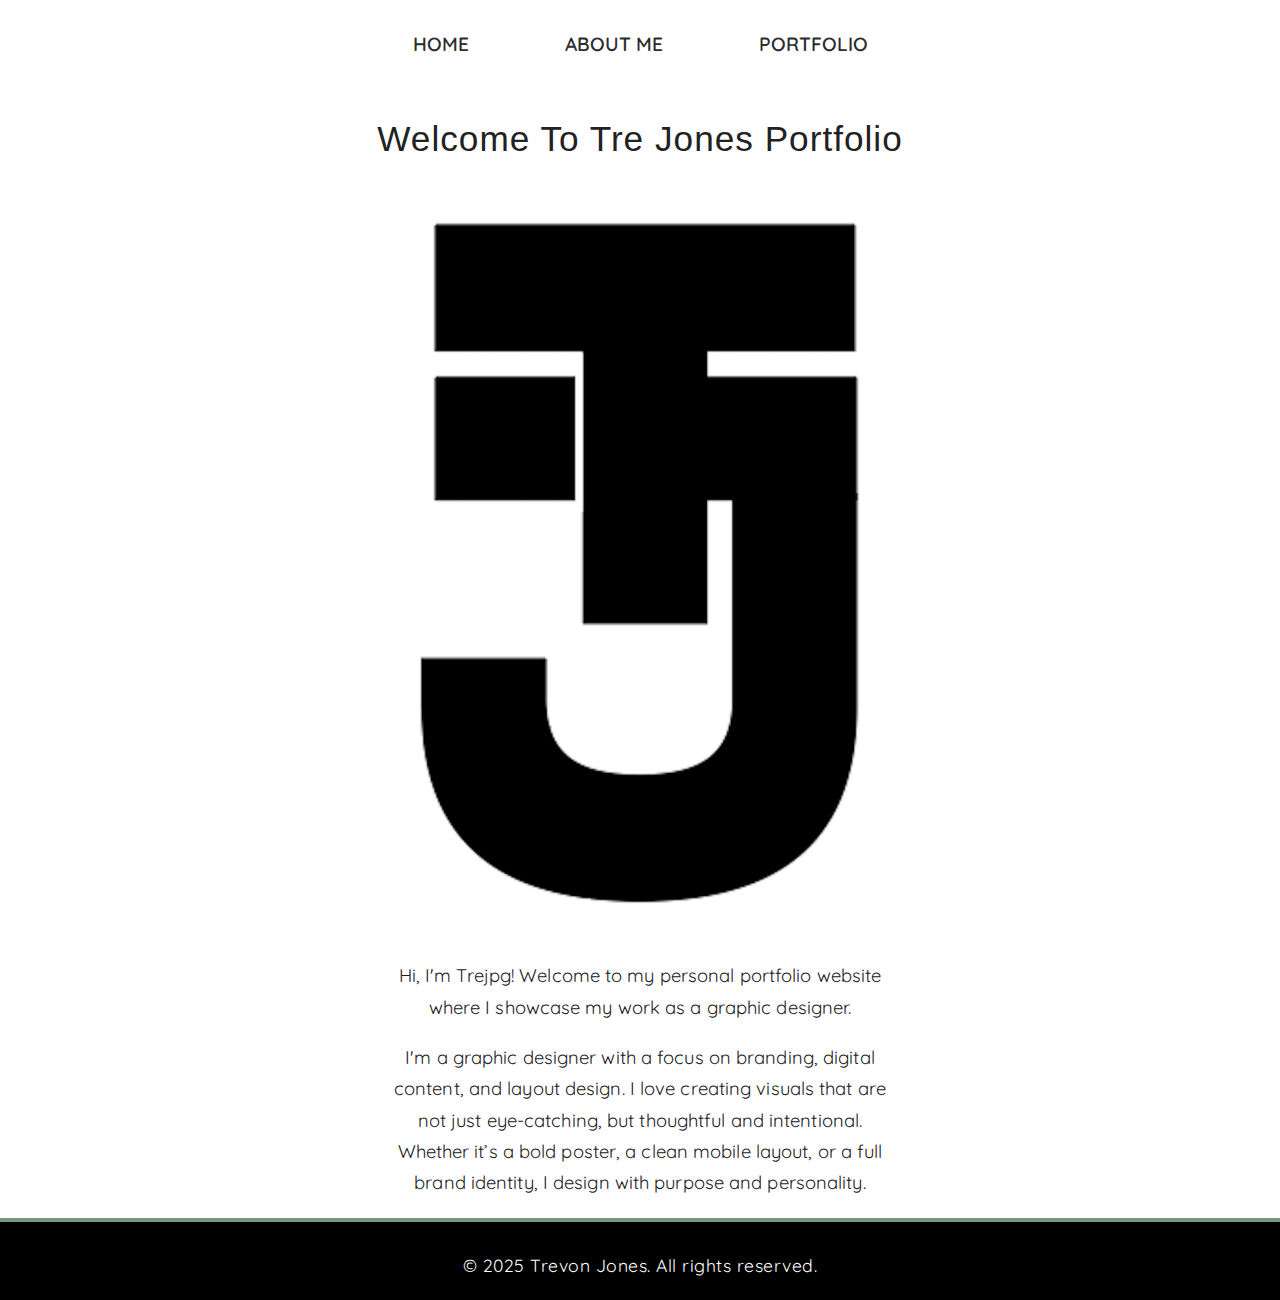
<file: index.html>
<!doctype html>
<html class="no-js" lang="en">

  <head>
    <meta charset="utf-8">
    <meta name="viewport" content="width=device-width, initial-scale=1, minimum-scale=1" />
    <title>Trejpg Portfolio Page</title>
    <meta name="description" content="Personal portfolio of Trejpg, a graphic designer focused on branding, digital content, and layout design. Showcasing works, experience, and blog posts.">
    <meta property="og:title" content="Trejpg Portfolio Page" />
    <meta property="og:description" content="Personal portfolio of Trejpg, a graphic designer focused on branding, digital content, and layout design. Showcasing works, experience, and blog posts." />
    <meta property="og:image" content="assets/preview.png" />
    <meta property="og:url" content="https://yourdomain.com/" />
    <link rel="icon" href="favicon.png" />
    <meta name="theme-color" content="#2D2D2D" />
    <link rel="preconnect" href="https://fonts.googleapis.com">
    <link rel="preconnect" href="https://fonts.gstatic.com" crossorigin>
    <link href="https://fonts.googleapis.com/css2?family=BBH+Bogle&family=Quicksand:wght@300..700&display=swap" rel="stylesheet">
    <link rel="stylesheet" href="style.css" />
  </head>
  <body>
  <header>
    <nav>
  <a href="index.html">Home</a>
  <a href="about me.html">About Me</a>
  <a href="content.html">Portfolio</a>
</nav>
</header>
<main>

  <section class="hero">
    <h1>Welcome To Tre Jones Portfolio</h1>
    <img src="assets/Screenshot 2025-12-13 at 6.48.47 PM.png" alt="hero photo/logo" class="hero-photo">
    <p>Hi, I'm Trejpg! Welcome to my personal portfolio website where I showcase my work as a graphic designer.</p>
  </section>
   <p>
      I'm a graphic designer with a focus on branding, digital content, and layout design. 
      I love creating visuals that are not just eye-catching, but thoughtful and intentional. 
      Whether it’s a bold poster, a clean mobile layout, or a full brand identity, I design with purpose and personality.
    </p>
  </section>

</main>
  <footer class="site-footer">
    &copy; 2025 Trevon Jones. All rights reserved.
  </footer>
</file>
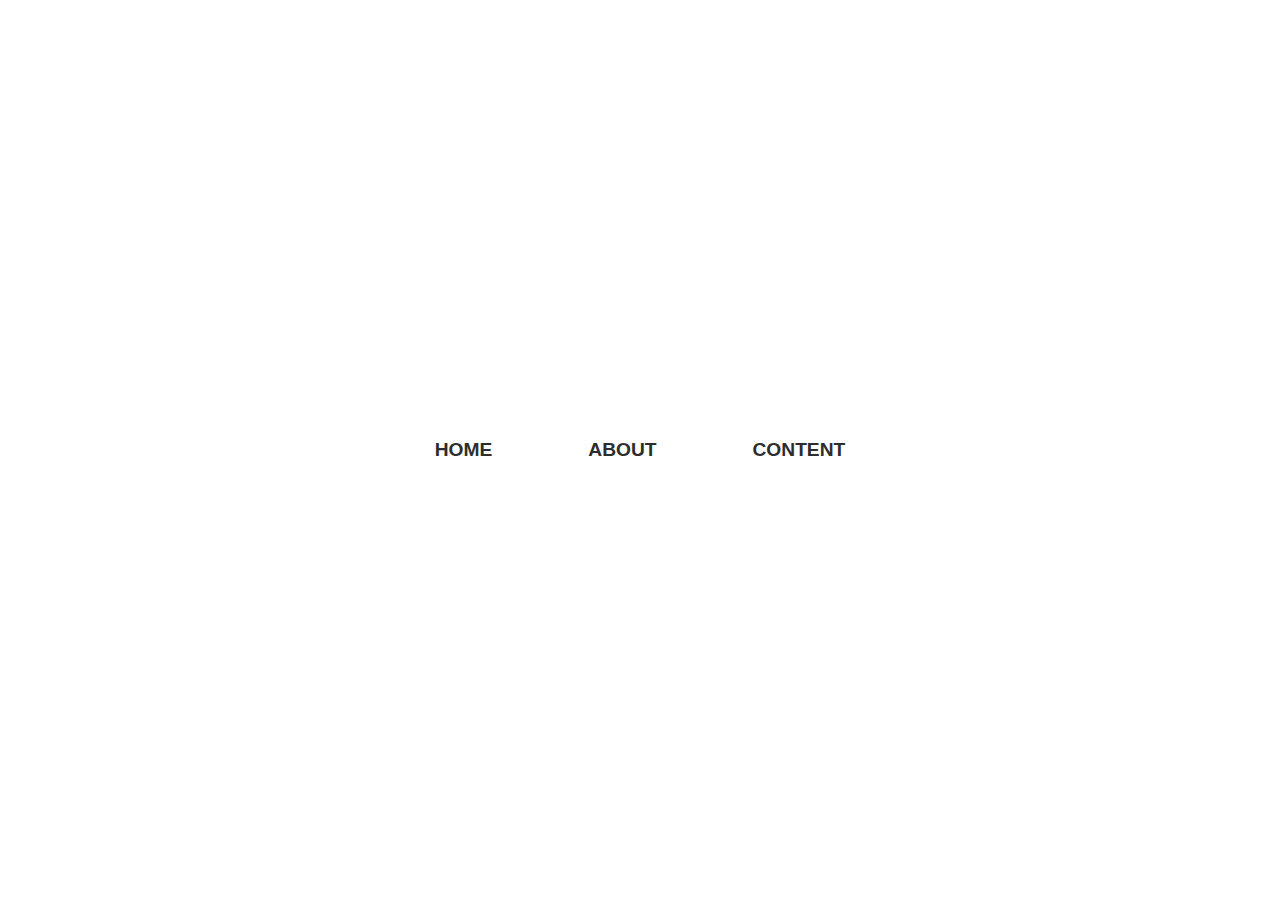
<file: about me.html>
<!DOCTYPE html>
<html lang="en">
<head>
  <meta charset="UTF-8">
  <title>About Trejpg</title>
  <meta name="description" content="Learn more about Trejpg, a graphic designer specializing in branding, digital content, and layout design. Discover background, skills, and experience.">
  <meta name="viewport" content="width=device-width, initial-scale=1.0">

  <meta property="og:title" content="About Trejpg" />
  <meta property="og:description" content="Learn more about Trejpg, a graphic designer specializing in branding, digital content, and layout design. Discover background, skills, and experience." />
  <meta property="og:image" content="assets/preview.png" />
  <meta property="og:url" content="https://yourdomain.com/about" />

  <link rel="icon" href="favicon.png" />
 
  <meta name="theme-color" content="#2D2D2D" />
  <link rel="stylesheet" href="style.css" />
</head>
<body>
  <header>
    <nav>
      <a href="./index.html">Home</a>
      <a href="./about me.html">About</a>
      <a href="./content.html">Content</a>
    </nav>
  </header> 

    </section>
  </main>
</body>
</html>


</body>
</html>
</file>
<file: style.css>
/* mobile */
@media (max-width: 700px) {
	body {
padding: 0 0.5rem;
align-items: stretch;
}
main, section, .about-me, .portfolio-preview, .portfolio-piece, .about-intro, .about-list, p, h1, .site-footer {
max-width: 100% !important;
 width: 100% !important;
box-sizing: border-box;
}
nav {
flex-direction: column;
gap: 1.2rem;
 margin: 1.2rem 0;
align-items: center;
	}
.hero-photo, .portfolio-piece img, img {
max-width: 98vw;
width: 100%;
height: auto;
}
h1, .about-hero {
font-size: 1.4rem;
margin-top: 1.2rem;
margin-bottom: 1rem;
}
.about-intro {
font-size: 1.05rem;
padding: 0.7rem;
}
.about-list {
font-size: 1.1rem;
padding: 0 0.5rem;
text-align: left;
}
.site-footer {
font-size: 0.95rem;
padding: 1.2rem 0 1rem 0;
}
p {
font-size: 1rem;
 margin: 1rem auto;
	}
}
/*global*/

body {
	min-height: 100vh;
	display: flex;
	flex-direction: column;
	align-items: center;
	justify-content: center;
	margin: 0;
	box-sizing: border-box;
}
/* footer styles */

.site-footer {
  text-align: center;
  margin: 0;
  padding: 2rem 0 1.5rem 0;
  font-size: 1.1rem;
  color: #fff;
  font-family: 'Quicksand', Arial, sans-serif;
background-color: black;
  border-top: 4px solid #75997a;
  width: 100%;
  box-sizing: border-box;
  letter-spacing: 0.5px;
  align-self: stretch;
}
/*portfolio styles*/

.about-hero {
	display: flex;
	flex-direction: column;
	align-items: center;
	gap: 2.5rem;
}

.portfolio-preview h2 {
	font-family: "BBH Bogle", sans-serif;
	font-size: 2.23rem;
	color: #000000; 
	text-transform: uppercase;
	letter-spacing: 1.5px;
	margin-bottom: 1.5rem;
	font-weight: 700;
}

.portfolio-preview {
	text-align: center;
	margin: 3rem 0 2rem 0;
}

.portfolio-piece {
	width: 100%;
	max-width: 1000px;
	margin-bottom: 2rem;
	text-align: center;
}
.portfolio-piece img {
	width: 100%;
	height: auto;
	object-fit: contain;
	border-radius: 0.5rem;
	display: block;
	margin: 0 auto 1rem auto;
	max-width: 800px;
}
.portfolio-title {
	margin-top: 0.2rem;
	font-weight: 700;
	font-size: 1.08rem;
	font-family: "BBH Bogle", sans-serif;
	color: #75997a;
	text-transform: uppercase;
}
.portfolio-desc {
	font-size: 0.97rem;
	color: #444;
	margin-top: 0.3rem;
	line-height: 1.5;
	font-family: quicksand, sans-serif;
}
/*about me styles*/

.about-me {
	max-width: 600px;
	margin: 3rem auto;
	display: flex;
	flex-direction: column;
	align-items: center;
	justify-content: center;
	text-align: center;
	min-height: 60vh;
}
.about-hero {
	font-size: 2.5rem;
	margin-bottom: 1.5rem;
}
.about-intro {
	font-size: 1.25rem;
	margin-bottom: 1.5rem;
    border-bottom: #75997a 2px solid;
    padding: 1rem;
    max-width: 460px;
    font-family: quicksand, sans-serif;
}
.about-list {
	text-align: left;
	max-width: 500px;
	margin: 1 auto;
    margin-bottom: 1.5rem;
    font-size: 1.4rem;
    font-family:quicksand, sans-serif;
}
/*nav styles*/

nav {
	display: flex;
	justify-content: center;
	gap: 6rem;
	margin: 2rem 0;
    font-family: 'Quicksand', sans-serif;
text-transform: uppercase;
}
nav a {
	text-decoration: none;
	color: #2d2d2d;
	font-weight: 600;
	font-size: 1.2rem;
}
nav a:hover {
	color: #75997a;
}

/*index html styles*/

h1 {
	font-size: 2.2rem;
	font-weight: 400;
	letter-spacing: 1px;
	color: #222;
	text-align: center;
	margin-top: 2rem;
	margin-bottom: -1rem;
	line-height: 1.1;
	font-family: 'BBH Bogle', sans-serif;
}
.hero-photo {
	width: 80vw;
	max-width: 500px;
	height: auto;
object-fit: contain;
	margin: 2rem auto;
	display: block;
	justify-content: center;
}

p {
	font-size: 1.15rem;
	line-height: 1.7;
	color: #222;
	max-width: 500px;
	margin: 1.2rem auto;
	font-family: 'Quicksand', Arial, sans-serif;
	letter-spacing: 0.1px;
	text-align: center;
    justify-content: center;
}


/*fonts*/

.bbh-bogle-regular {
  font-family: "BBH Bogle", sans-serif;
  font-weight: 400;
  font-style: normal;
}


.quicksand-<uniquifier> {
  font-family: "Quicksand", sans-serif;
  font-optical-sizing: auto;
  font-weight: <weight>;
  font-style: normal;
}
</file>
